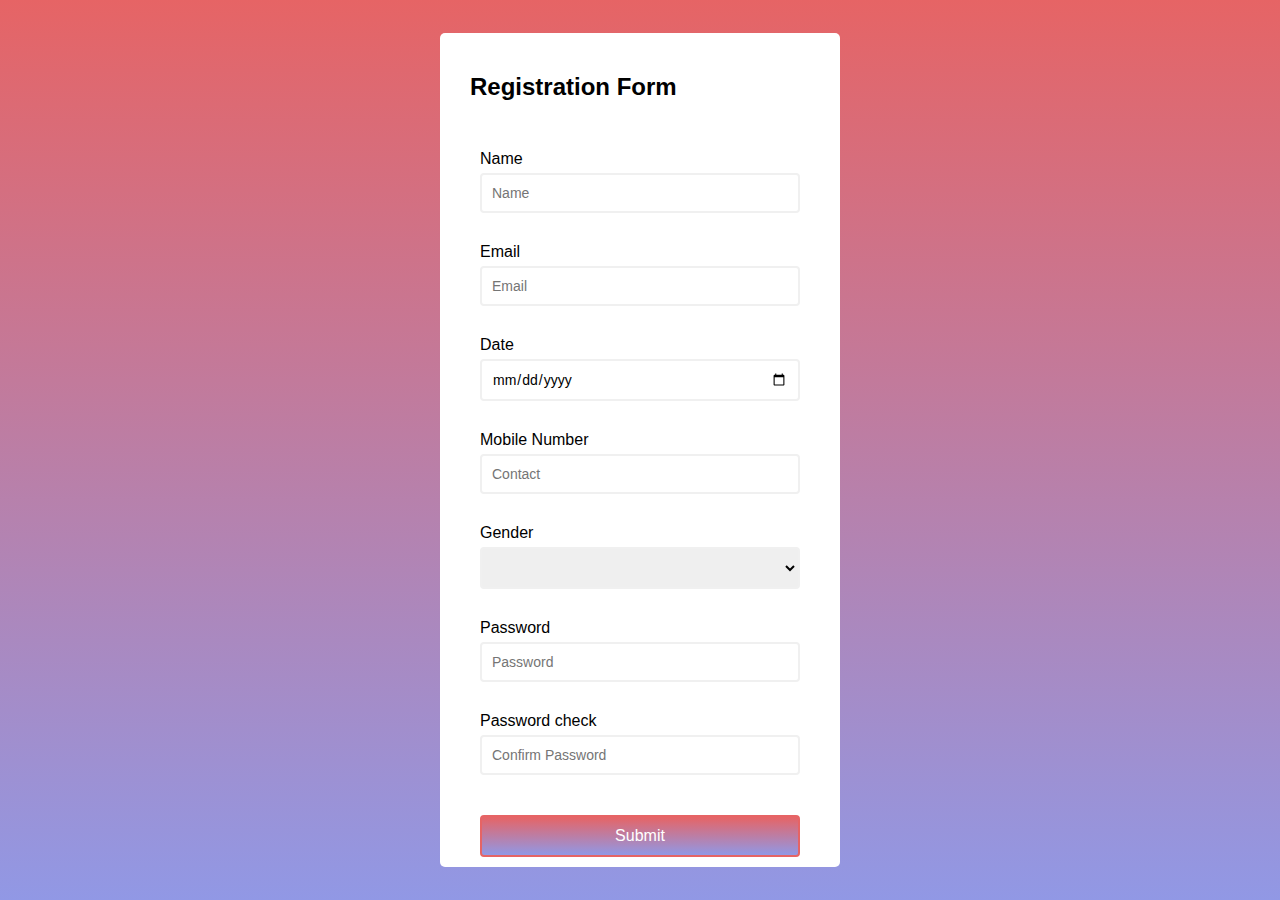
<file: index.html>
<!DOCTYPE html>
<html lang="en">
<head>
    <meta charset="UTF-8">
    <meta http-equiv="X-UA-Compatible" content="IE=edge">
    <meta name="viewport" content="width=device-width, initial-scale=1.0">
    <link rel="stylesheet" href="/form.css">
    <title>Registration Form</title>
</head>
<body>
    <div class="container">
        <div class="header">
            <h2>Registration Form</h2>
        </div>
        <form id="form" class="form">
            <div class="form-control">
                <label for="username">Name</label>
                <input type="text" placeholder="Name" id="name" />
                <small>Error message</small>
            </div>
            <div class="form-control">
                <label for="username">Email</label>
                <input type="email" placeholder="Email" id="email" />
                <small>Error message</small>
            </div>
            <div class="form-control">
                <label for="username">Date</label>
                <input type="date" placeholder="Date of birth" id="date" />
                <small>Error message</small>
            </div>
            <div class="form-control">
                <label for="username">Mobile Number</label>
                <input type="number" placeholder="Contact" id="number"/>
                <small>Error message</small>
            </div>
            <div class="form-control">
                <label for="username">Gender</label>
                <select name="gender" id="gender" >
                    <option value="male">Male</option>
                    <option value="female">Female</option>
                    <option value="female">other</option>
                </select>
                <small>Error message</small>
            </div>
            <div class="form-control">
                <label for="username">Password</label>
                <input type="password" placeholder="Password" id="password"/>
                <small>Error message</small>
            </div>
            <div class="form-control">
                <label for="username">Password check</label>
                <input type="password" placeholder="Confirm Password" id="password2"/>
                <small>Error message</small>
            </div>
            <button>Submit</button>
        </form>
    </div>
</body>
<script src="/form.js"></script>
</html>
</file>
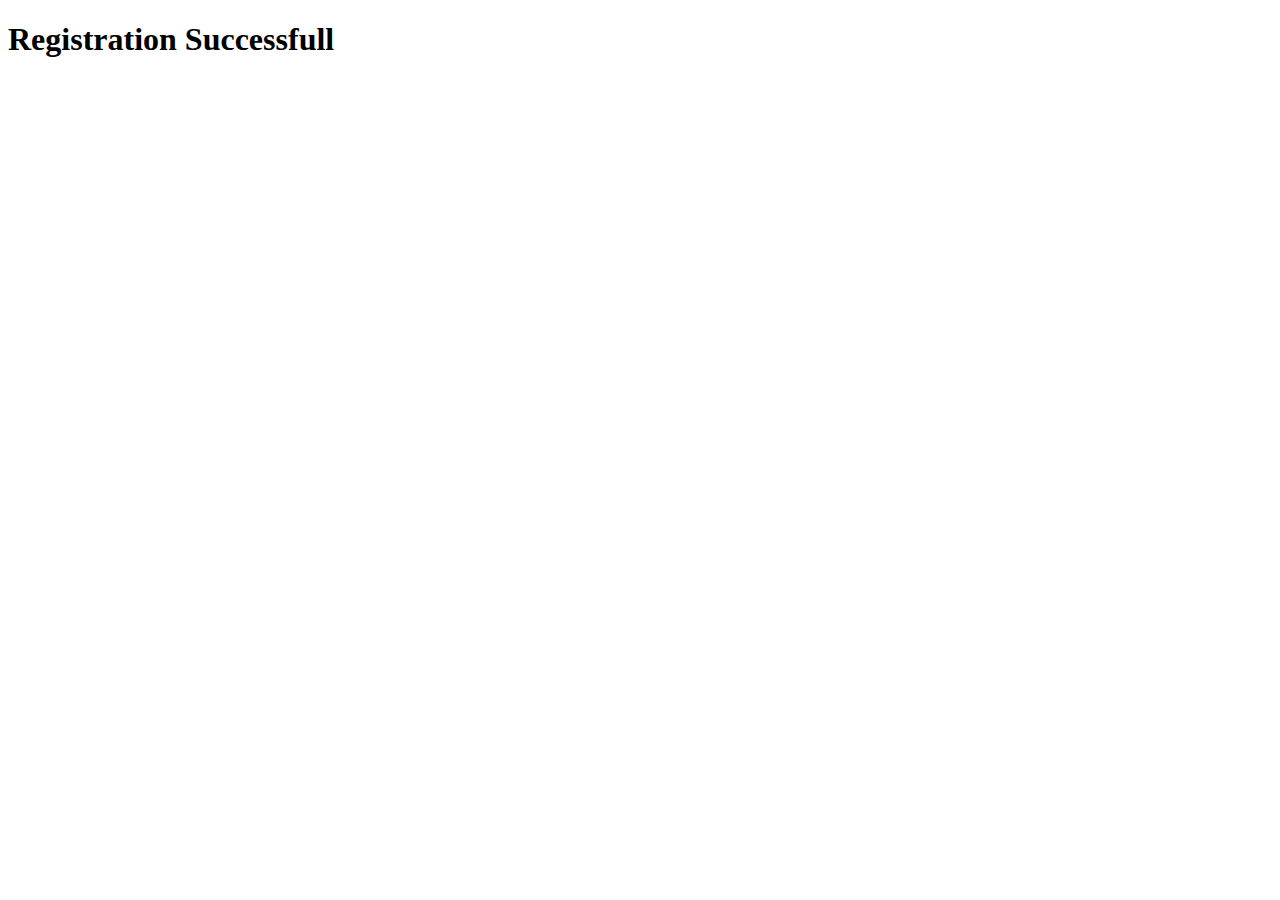
<file: success.html>
<!DOCTYPE html>
<html lang="en">
<head>
    <meta charset="UTF-8">
    <meta http-equiv="X-UA-Compatible" content="IE=edge">
    <meta name="viewport" content="width=device-width, initial-scale=1.0">
    <title>Success</title>
</head>
<body>
    <h1>Registration Successfull</h1>
</body>
</html>
</file>
<file: form.css>
* {
	box-sizing: border-box;
}

body {
    background: linear-gradient(#e66465, #9198e5);	
    font-family: 'Open Sans', sans-serif;
	display: flex;
	align-items: center;
	justify-content: center;
	min-height: 100vh;
	margin: 0;
}

.container {
	background-color: #fff;
	border-radius: 5px;
	width: 400px;
	max-width: 100%;
}

.header{
	padding: 20px 30px;
}

.form {
	padding: 10px 40px;	
}

.form-control {
	margin-bottom: 10px;
	padding-bottom: 20px;
	position: relative;
}

.form-control label {
	display: inline-block;
	margin-bottom: 5px;
}

.form-control input {
	border: 2px solid #f0f0f0;
	border-radius: 4px;
	display: block;
	font-family: inherit;
	font-size: 14px;
	padding: 10px;
	width: 100%;
}

.form-control select{
    border: 2px solid #f0f0f0;
	border-radius: 4px;
	display: block;
	font-family: inherit;
	font-size: 14px;
	padding: 10px;
	width: 100%;
}

.form-control i {
	visibility: hidden;
	position: absolute;
	top: 40px;
	right: 10px;
}


.form-control small {
	color: #e74c3c;
	position: absolute;
	visibility: hidden;
}

.form-control.error small {
	visibility: visible;
}

.form button {
    background: linear-gradient(#e66465, #9198e5);	
	border: 2px solid #e66465;
	border-radius: 4px;
	color: #fff;
	display: block;
	font-family: inherit;
	font-size: 16px;
	padding: 10px;
	margin-top: 20px;
	width: 100%;
}
</file>
